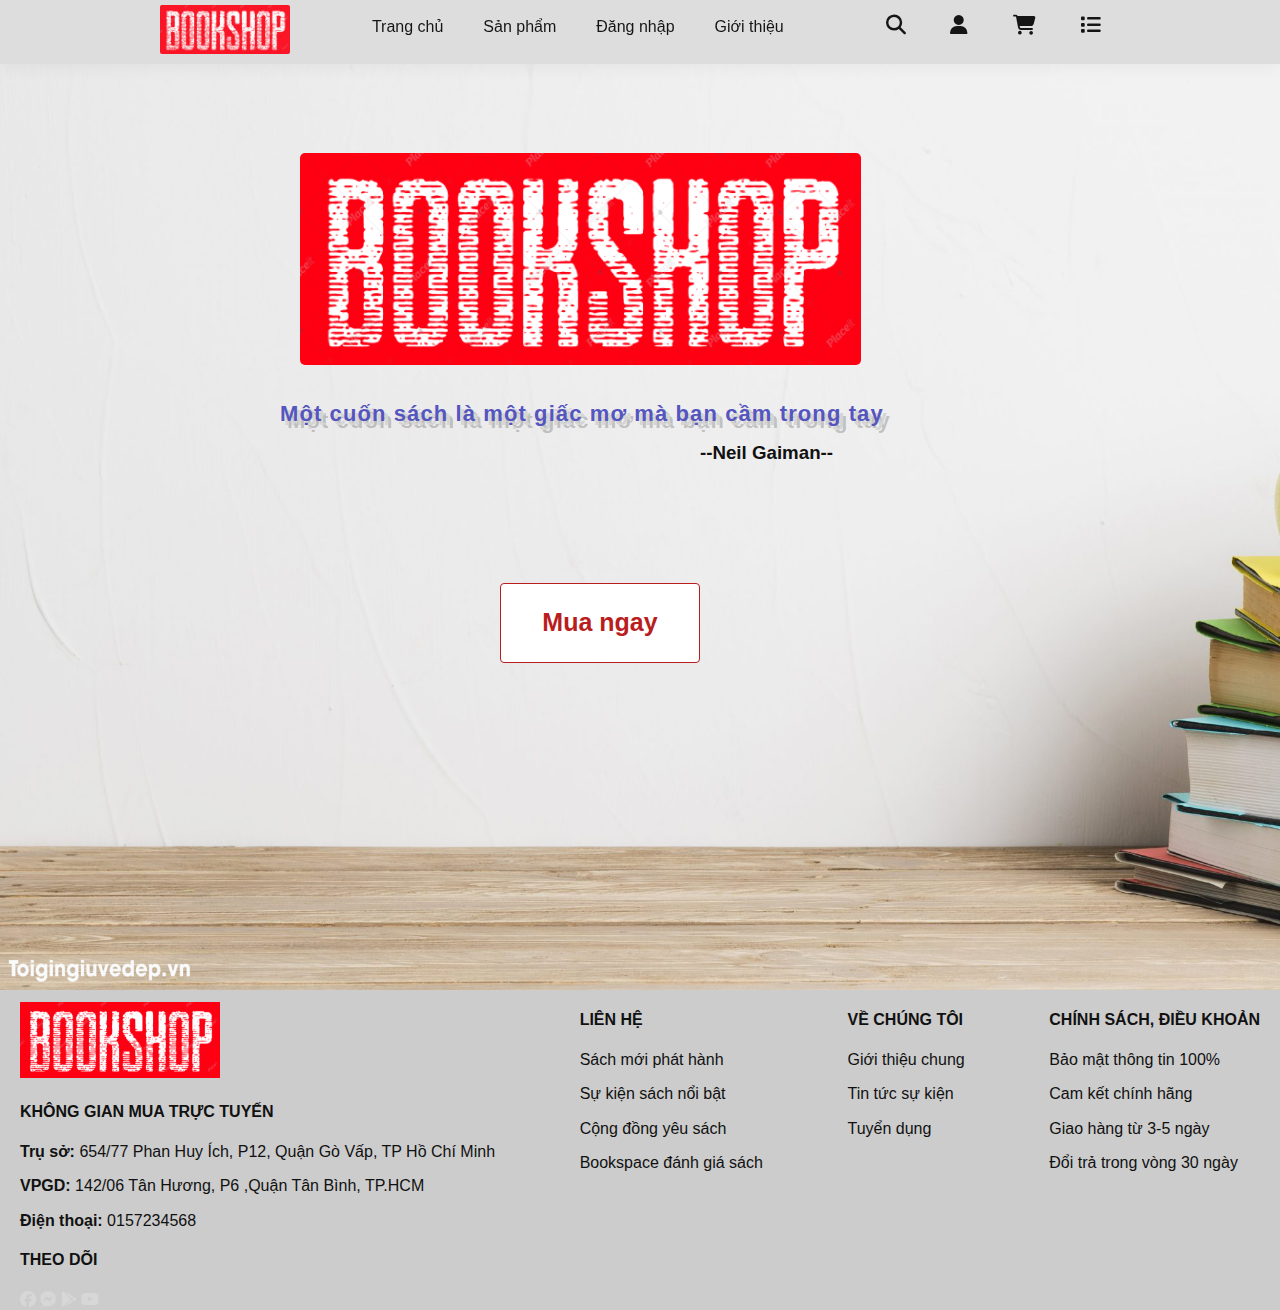
<file: index.html>
<!DOCTYPE html>
<html lang="en">
<head>
    <meta charset="UTF-8">
    <meta http-equiv="X-UA-Compatible" content="IE=edge">
    <meta name="viewport" content="width=device-width, initial-scale=1.0">
    <link rel="stylesheet" href="Home.css">
    <link rel="preconnect" href="https://fonts.googleapis.com">
    <link rel="preconnect" href="https://fonts.gstatic.com" crossorigin>
    <link rel="stylesheet" href="https://cdnjs.cloudflare.com/ajax/libs/font-awesome/6.3.0/css/all.min.css  " />
    <link href="https://fonts.googleapis.com/css2?family=Noto+Serif&display=swap" rel="stylesheet">
    <title>Web ban hang</title>
</head>
<body>
    <div id="wrapper-1">
        <div id="header">
            <nav class="container">
                    <a href="" id="logo">
                        <img src="./images/logo.png" alt="">
                    </a>
                    <ul id="main-menu">
                            <li><a href="Index.html" >Trang chủ</a></li>
                            <li><a href="DSSP.html">Sản phẩm</a>
                            <ul class="sub-menu">
                                <li><a href="">Sách ngôn tình</a></li>
                                <li><a href="">Sách khoa học</a></li>
                                <li><a href="">Sách giáo khoa</a>
                                    <ul class="sub-menu">
                                        <li><a href="">Toán</a></li>
                                        <li><a href="">Ngữ Văn</a></li>
                                        <li><a href="">Tiếng Anh</a></li>
                                    </ul>
                                </li>
                                <li><a href="">Sách tiểu thuyết</a>
                                    <ul class="sub-menu">
                                        <li><a href="">Trinh thám</a></li>
                                        <li><a href="">Giả tưởng</a></li>
                                        <li><a href="">Tình cảm</a></li>
                                        <li><a href="">Lịch sử</a></li>
                                    </ul>
                                </li>
                                <li><a href="">Sách văn hóa</a></li>
                            </ul>
                            </li>
                            <li><a href="form.html">Đăng nhập</a></li>
                            <li><a href="profile.html">Giới thiệu</a></li>
                    </ul>
                    <div class="feature">
                        <a href=""><i class="fa-sharp fa-solid fa-magnifying-glass"></i></a>   
                        <a href="form.html"><i class="fa-solid fa-user"></i></a>
                        <a href="shoppingcart.html"><i class="fa-solid fa-cart-shopping"></i></a>   
                        <a href=""><i class="fa-sharp fa-solid fa-list"></i></a>
                    </div>
                    
            </nav>
        </div>
            
    </div>
    <section id="hero">
        <a href=""><img src="./images/logo.png" alt=""></a>
        <h2>Một cuốn sách là một giấc mơ mà bạn cầm trong tay</h2>
        <h3>--Neil Gaiman--</h3>
        <div class="buy-now">
            <button class="normal"><a href="DSSP.html"><strong>Mua ngay</strong></a></button>
       </div>
    </section>
   
    <div class="footer">
        <div class="col">

            <img src="./images/logo.png" alt="" width="200px" >
            <h4>KHÔNG GIAN MUA TRỰC TUYẾN</h4>
            <p><strong>Trụ sở:</strong> 654/77 Phan Huy Ích, P12, Quận Gò Vấp, TP Hồ Chí Minh</p>
            <p><strong>VPGD:</strong> 142/06 Tân Hương, P6 ,Quận Tân Bình, TP.HCM</p>
            <p><strong>Điện thoại:</strong> 0157234568</p>
            <div class="follow">
                <h4>THEO DÕI</h4>
                <a href="#" ><i class="fa-brands fa-facebook" ></i></a>
                <a href="#" ><i class="fa-brands fa-facebook-messenger"></i></a>
                <a href="#" ><i class="fa-brands fa-google-play"></i></a>
                <a href="#" ><i class="fa-brands fa-youtube"></i></a>
            </div>
        </div>
        <div class="contact">
            <h4>LIÊN HỆ</h4>
            <a href=""><p>Sách mới phát hành</p></a>
            <a href=""><p>Sự kiện sách nổi bật</p></a>
            <a href=""><p>Cộng đồng yêu sách</p></a>
            <a href=""><p>Bookspace đánh giá sách</p></a>
        </div>
        <div class="about">
            <h4>VỀ CHÚNG TÔI</h4>
            <a href=""><p>Giới thiệu chung</p></a>
            <a href=""><p>Tin tức sự kiện</p></a>
            <a href=""><p>Tuyển dụng</p></a>
        </div>
        
        <div class="policy">
            <h4>CHÍNH SÁCH, ĐIỀU KHOẢN</h4>
            <p>Bảo mật thông tin 100%</p>
            <p>Cam kết chính hãng</p>
            <p>Giao hàng từ 3-5 ngày</p>
            <p>Đổi trả trong vòng 30 ngày</p>
        </div>
    </div>
</body>
</file>
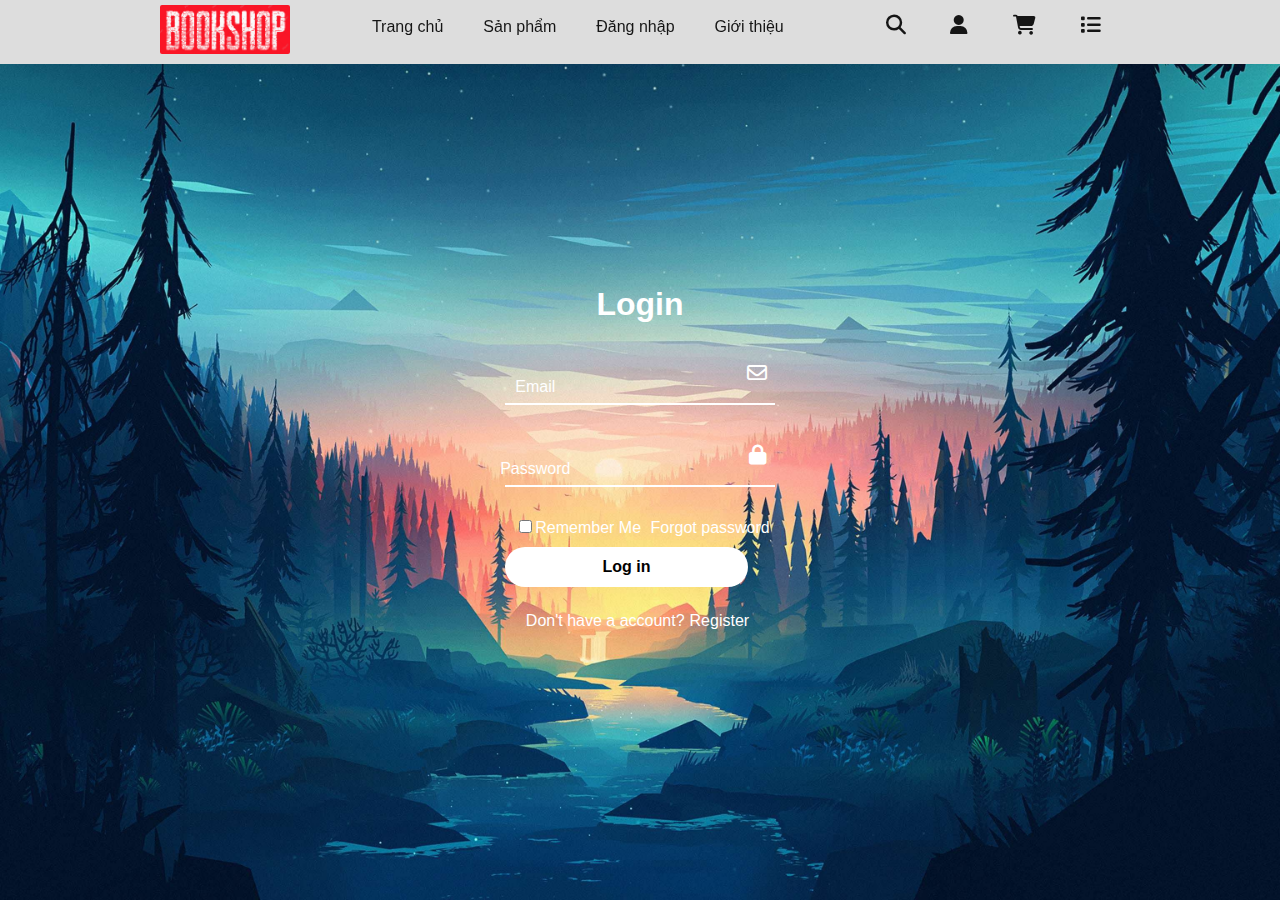
<file: form.html>
<!DOCTYPE html>
<html lang="en">
<head>
    <meta charset="UTF-8">
    <meta http-equiv="X-UA-Compatible" content="IE=edge">
    <meta name="viewport" content="width=device-width, initial-scale=1.0">
    <link rel="stylesheet" href="form.css">
    <link rel="preconnect" href="https://fonts.googleapis.com">
    <link rel="preconnect" href="https://fonts.gstatic.com" crossorigin>
    <link rel="stylesheet" href="https://cdnjs.cloudflare.com/ajax/libs/font-awesome/6.4.0/css/all.min.css" />
    <link href="https://fonts.googleapis.com/css2?family=Noto+Serif&display=swap" rel="stylesheet">
    <title>Web ban hang</title>
</head>
<body>
    <div id="wrapper-1">
        <div id="header">
            <nav class="container">
                    <a href="" id="logo">
                        <img src="./images/logo.png" alt="">
                    </a>
                    <ul id="main-menu">
                            <li><a href="index.html" >Trang chủ</a></li>
                            <li><a href="DSSP.html">Sản phẩm</a>
                            <ul class="sub-menu">
                                <li><a href="">Sách ngôn tình</a></li>
                                <li><a href="">Sách khoa học</a></li>
                                <li><a href="">Sách giáo khoa</a>
                                    <ul class="sub-menu">
                                        <li><a href="">Toán</a></li>
                                        <li><a href="">Ngữ Văn</a></li>
                                        <li><a href="">Tiếng Anh</a></li>
                                    </ul>
                                </li>
                                <li><a href="">Sách tiểu thuyết</a>
                                    <ul class="sub-menu">
                                        <li><a href="">Trinh thám</a></li>
                                        <li><a href="">Giả tưởng</a></li>
                                        <li><a href="">Tình cảm</a></li>
                                        <li><a href="">Lịch sử</a></li>
                                    </ul>
                                </li>
                                <li><a href="">Sách văn hóa</a></li>
                            </ul>
                            </li>
                            <li><a href="form.html">Đăng nhập</a></li>
                            <li><a href="profile.html">Giới thiệu</a></li>
                    </ul>
                    <div class="feature">
                        <a href=""><i class="fa-sharp fa-solid fa-magnifying-glass"></i></a>   
                        <a href="form.html"><i class="fa-solid fa-user"></i></a>
                        <a href="shoppingcart.html"><i class="fa-solid fa-cart-shopping"></i></a>   
                        <a href=""><i class="fa-sharp fa-solid fa-list"></i></a>
                    </div>
                    
            </nav>
            
        </div>
    <section>
        <div class="form-box">
            <div class="form-value">
                <form action="">
                    <h2>Login</h2>
                    <div class="inputbox">
                        <a href=""><i class="fa-regular fa-envelope"></i></a>
                        <input type="email" required>
                        <label for="">Email</label>
                    </div>
                    <div class="inputbox">
                        <a href=""><i class="fa-solid fa-lock"></i></a>
                        <input type="password" required>
                        <label for="">Password</label>
                    </div>
                    <div class="forget">
                        <a href=""></a>
                        <label for=""><input type="checkbox">Remember Me</label>
                        <a href="#">Forgot password</a>
                    </div>
                    <Button>Log in</Button>
                    <div class="register">
                        <p>Don't have a account?<a href="#">Register</a></p>
                    </div>
                </form>
            </div>
        </div>
    </section>
</body>
</file>
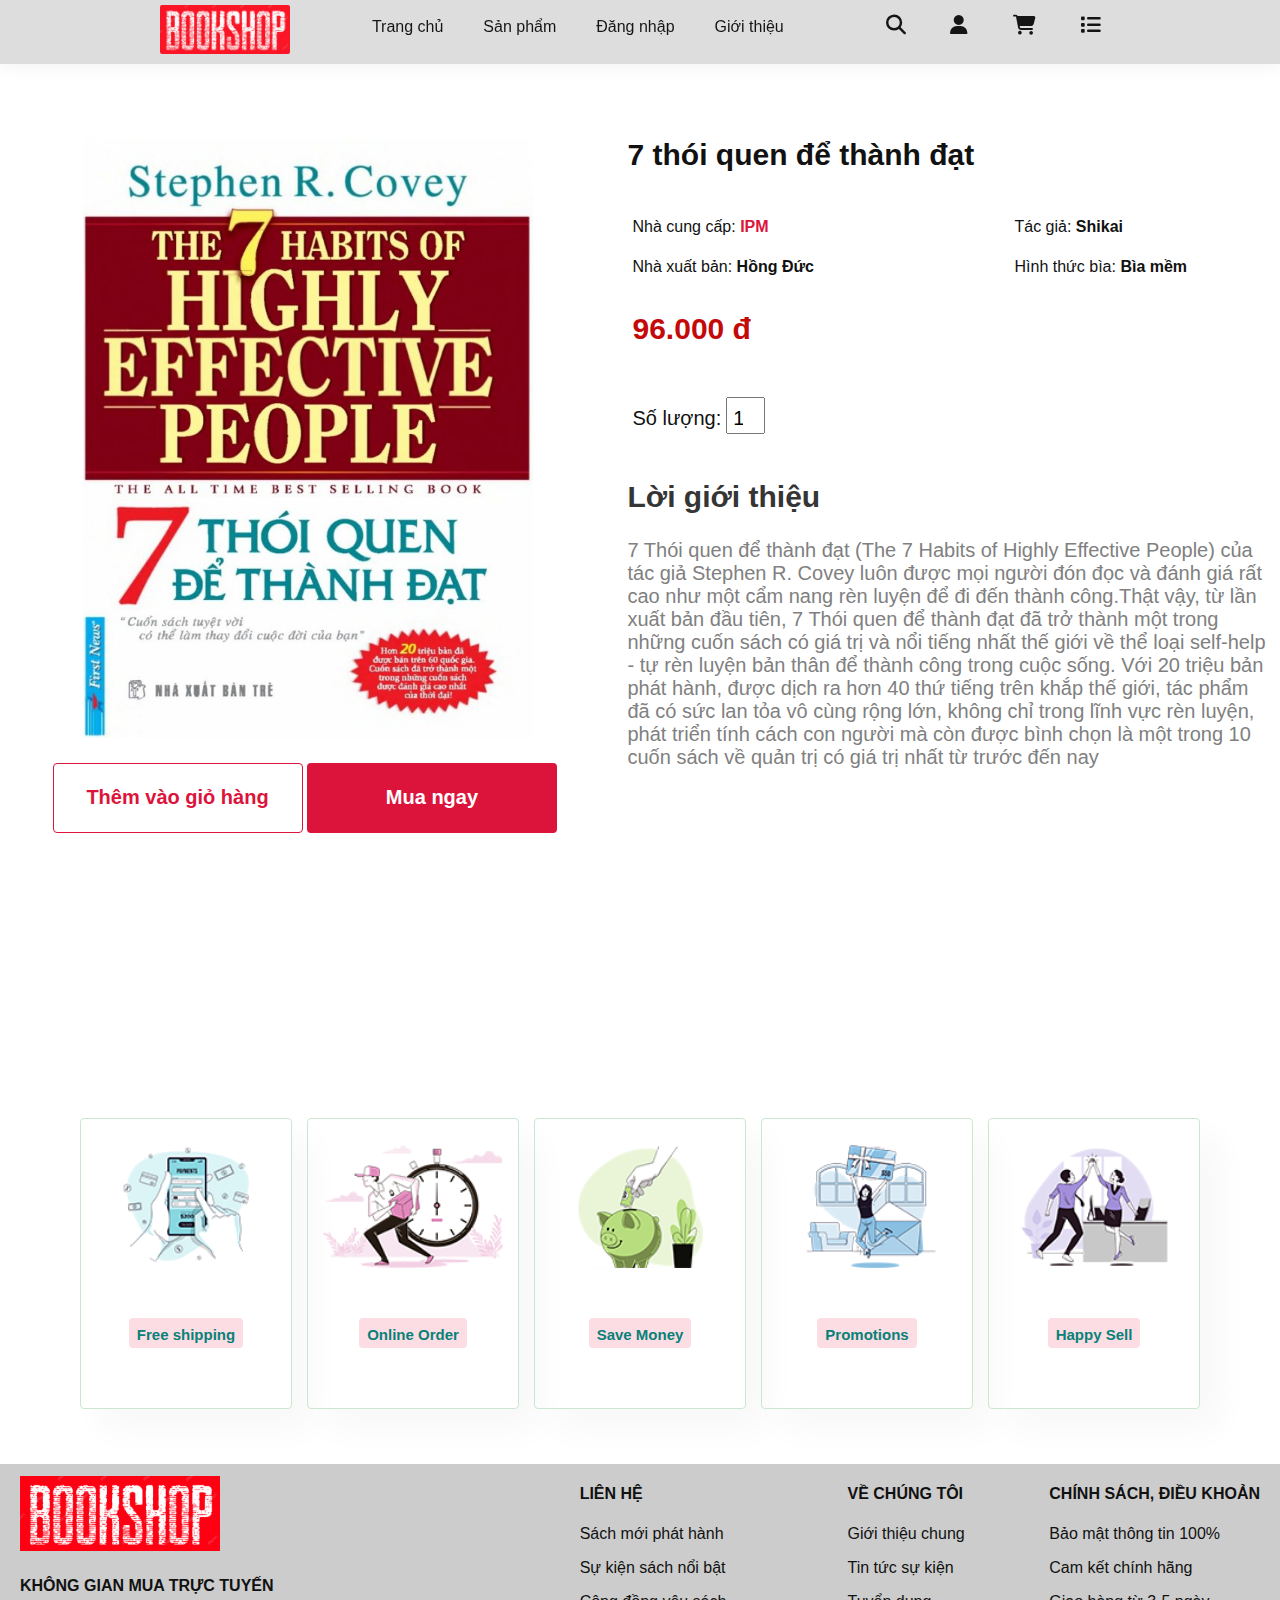
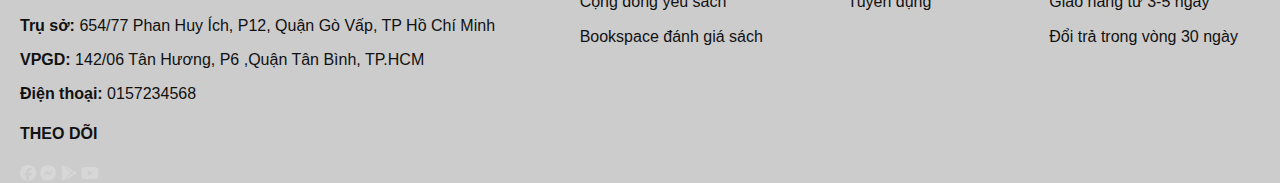
<file: product.html>
<!DOCTYPE html>
<html lang="en">
<head>
    <meta charset="UTF-8">
    <meta http-equiv="X-UA-Compatible" content="IE=edge">
    <meta name="viewport" content="width=device-width, initial-scale=1.0">
    <link rel="stylesheet" href="product.css">
    <link rel="preconnect" href="https://fonts.googleapis.com">
    <link rel="preconnect" href="https://fonts.gstatic.com" crossorigin>
    <link rel="stylesheet" href="https://cdnjs.cloudflare.com/ajax/libs/font-awesome/6.3.0/css/all.min.css  " />
    <link href="https://fonts.googleapis.com/css2?family=Noto+Serif&display=swap" rel="stylesheet">
    <title>Web ban hang</title>
</head>
<body>
    <div id="wrapper-1">
        <div id="header">
            <nav class="container">
                    <a href="" id="logo">
                        <img src="./images/logo.png" alt="">
                    </a>
                    <ul id="main-menu">
                            <li><a href="index.html" >Trang chủ</a></li>
                            <li><a href="DSSP.html">Sản phẩm</a>
                            <ul class="sub-menu">
                                <li><a href="">Sách ngôn tình</a></li>
                                <li><a href="">Sách khoa học</a></li>
                                <li><a href="">Sách giáo khoa</a>
                                    <ul class="sub-menu">
                                        <li><a href="">Toán</a></li>
                                        <li><a href="">Ngữ Văn</a></li>
                                        <li><a href="">Tiếng Anh</a></li>
                                    </ul>
                                </li>
                                <li><a href="">Sách tiểu thuyết</a>
                                    <ul class="sub-menu">
                                        <li><a href="">Trinh thám</a></li>
                                        <li><a href="">Giả tưởng</a></li>
                                        <li><a href="">Tình cảm</a></li>
                                        <li><a href="">Lịch sử</a></li>
                                    </ul>
                                </li>
                                <li><a href="">Sách văn hóa</a></li>
                            </ul>
                            </li>
                            <li><a href="form.html">Đăng nhập</a></li>
                            <li><a href="profile.html">Giới thiệu</a></li>
                    </ul>
                    <div class="feature">
                        <a href=""><i class="fa-sharp fa-solid fa-magnifying-glass"></i></a>   
                        <a href="form.html"><i class="fa-solid fa-user"></i></a>
                        <a href="shoppingcart.html"><i class="fa-solid fa-cart-shopping"></i></a>   
                        <a href=""><i class="fa-sharp fa-solid fa-list"></i></a>
                    </div>
                    
            </nav>
        </div>
            
    </div>
    <div class="prodetail">
        <div class="pro-media">
            <div class="pro-img">
                <img src="./images/p1-1.jpg" alt="">
            </div>
            <div class="pro-media">
                <button class="add-to-cart"><a href="shoppingcart.html"><strong>Thêm vào giỏ hàng</strong></a></button>
                <button class="buy-now"><strong>Mua ngay</strong></button>
            </div>
        </div>
        <div class="pro-text">
            <h2>7 thói quen để thành đạt</h2>
            <div class="pro-info1">
                <div class="supplier"><p>Nhà cung cấp: <strong>IPM</strong></p></div>
                <div class="author"><p>Tác giả: <strong>Shikai</strong></p></div>
            </div>
            <div class="pro-info2">
                <div class="producer"><p>Nhà xuất bản: <strong>Hồng Đức</strong></p></div>
                <div class="form"><p>Hình thức bìa: <strong>Bìa mềm</strong></p></div>
            </div>
            <div class="pro-info3">
                <div class="price"><h3>96.000 đ</h3></div>
                <div class="quantity">
                    <p>Số lượng:</p>
                    <input type="number" value="1">
                </div>
            </div>
            <div class="introduce">
                <h2>Lời giới thiệu</h2>
                <p>
                    7 Thói quen để thành đạt (The 7 Habits of Highly Effective People) của tác giả Stephen R. Covey luôn được mọi người đón đọc và đánh giá rất cao như một cẩm nang rèn luyện để đi đến thành công.Thật vậy, từ lần xuất bản đầu tiên, 7 Thói quen để thành đạt đã trở thành một trong những cuốn sách có giá trị và nổi tiếng nhất thế giới về thể loại self-help - tự rèn luyện bản thân để thành công trong cuộc sống. Với 20 triệu bản phát hành, được dịch ra hơn 40 thứ tiếng trên khắp thế giới, tác phẩm đã có sức lan tỏa vô cùng rộng lớn, không chỉ trong lĩnh vực rèn luyện, phát triển tính cách con người mà còn được bình chọn là một trong 10 cuốn sách về quản trị có giá trị nhất từ trước đến nay
                </p>
            </div>
        </div>
        
    </div>
    <section id="feature" class="section">
        <div class="fe-box">
            <img src="./images/feature-1.png" alt="">
            <h6>Free shipping</h6>
        </div>
        <div class="fe-box">
            <img src="./images/feature-2.png" alt="">
            <h6>Online Order</h6>
        </div>
        <div class="fe-box">
            <img src="./images/feature-3.png" alt="">
            <h6>Save Money</h6>
        </div>
        <div class="fe-box">
            <img src="./images/feature-4.png" alt="">
            <h6>Promotions</h6>
        </div>
        <div class="fe-box">
            <img src="./images/feature-5.png" alt="">
            <h6>Happy Sell</h6>
        </div>
    </section>
    <div class="footer">
        <div class="col">

            <img src="./images/logo.png" alt="" width="200px" >
            <h4>KHÔNG GIAN MUA TRỰC TUYẾN</h4>
            <p><strong>Trụ sở:</strong> 654/77 Phan Huy Ích, P12, Quận Gò Vấp, TP Hồ Chí Minh</p>
            <p><strong>VPGD:</strong> 142/06 Tân Hương, P6 ,Quận Tân Bình, TP.HCM</p>
            <p><strong>Điện thoại:</strong> 0157234568</p>
            <div class="follow">
                <h4>THEO DÕI</h4>
                <a href="#" ><i class="fa-brands fa-facebook" ></i></a>
                <a href="#" ><i class="fa-brands fa-facebook-messenger"></i></a>
                <a href="#" ><i class="fa-brands fa-google-play"></i></a>
                <a href="#" ><i class="fa-brands fa-youtube"></i></a>
            </div>
        </div>
        <div class="contact">
            <h4>LIÊN HỆ</h4>
            <a href=""><p>Sách mới phát hành</p></a>
            <a href=""><p>Sự kiện sách nổi bật</p></a>
            <a href=""><p>Cộng đồng yêu sách</p></a>
            <a href=""><p>Bookspace đánh giá sách</p></a>
        </div>
        <div class="about">
            <h4>VỀ CHÚNG TÔI</h4>
            <a href=""><p>Giới thiệu chung</p></a>
            <a href=""><p>Tin tức sự kiện</p></a>
            <a href=""><p>Tuyển dụng</p></a>
        </div>
        
        <div class="policy">
            <h4>CHÍNH SÁCH, ĐIỀU KHOẢN</h4>
            <p>Bảo mật thông tin 100%</p>
            <p>Cam kết chính hãng</p>
            <p>Giao hàng từ 3-5 ngày</p>
            <p>Đổi trả trong vòng 30 ngày</p>
        </div>
    </div>
</body>
</file>
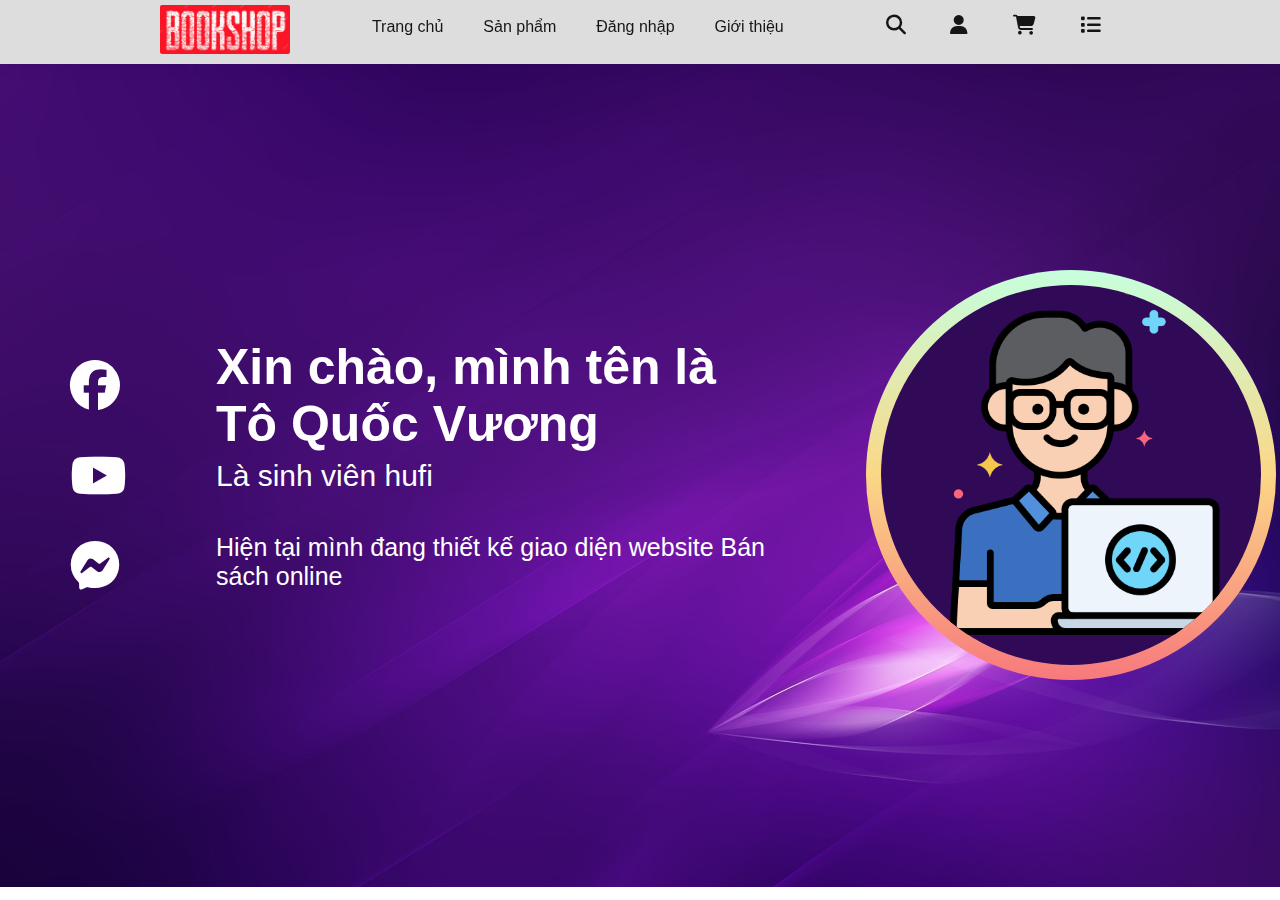
<file: profile.html>
<!DOCTYPE html>
<html lang="en">
<head>
    <meta charset="UTF-8">
    <meta http-equiv="X-UA-Compatible" content="IE=edge">
    <meta name="viewport" content="width=device-width, initial-scale=1.0">
    <link rel="stylesheet" href="profile.css">
    <link rel="preconnect" href="https://fonts.googleapis.com">
    <link rel="preconnect" href="https://fonts.gstatic.com" crossorigin>
    <link rel="stylesheet" href="https://cdnjs.cloudflare.com/ajax/libs/font-awesome/6.3.0/css/all.min.css  " />
    <link href="https://fonts.googleapis.com/css2?family=Noto+Serif&display=swap" rel="stylesheet">
    <title>Web ban hang</title>
</head>
<body>
    <div id="wrapper-1">
        <div id="header">
            <nav class="container">
                    <a href="" id="logo">
                        <img src="./images/logo.png" alt="">
                    </a>
                    <ul id="main-menu">
                            <li><a href="index.html" >Trang chủ</a></li>
                            <li><a href="DSSP.html">Sản phẩm</a>
                            <ul class="sub-menu">
                                <li><a href="">Sách ngôn tình</a></li>
                                <li><a href="">Sách khoa học</a></li>
                                <li><a href="">Sách giáo khoa</a>
                                    <ul class="sub-menu">
                                        <li><a href="">Toán</a></li>
                                        <li><a href="">Ngữ Văn</a></li>
                                        <li><a href="">Tiếng Anh</a></li>
                                    </ul>
                                </li>
                                <li><a href="">Sách tiểu thuyết</a>
                                    <ul class="sub-menu">
                                        <li><a href="">Trinh thám</a></li>
                                        <li><a href="">Giả tưởng</a></li>
                                        <li><a href="">Tình cảm</a></li>
                                        <li><a href="">Lịch sử</a></li>
                                    </ul>
                                </li>
                                <li><a href="">Sách văn hóa</a></li>
                            </ul>
                            </li>
                            <li><a href="form.html">Đăng nhập</a></li>
                            <li><a href="profile.html">Giới thiệu</a></li>
                    </ul>
                    <div class="feature">
                        <a href=""><i class="fa-sharp fa-solid fa-magnifying-glass"></i></a>   
                        <a href="form.html"><i class="fa-solid fa-user"></i></a>
                        <a href="shoppingcart.html"><i class="fa-solid fa-cart-shopping"></i></a>   
                        <a href=""><i class="fa-sharp fa-solid fa-list"></i></a>
                    </div>
                    
            </nav>
        </div>
        <div class="introduce">
            <div class="icon">
                <a href="#"><i class="fa-brands fa-facebook"></i></a>
                <a href="#"><i class="fa-brands fa-youtube"></i></a>
                <a href="#"><i class="fa-brands fa-facebook-messenger"></i></a>
            </div>
            <div class="content">
                <h1>Xin chào, mình tên là Tô Quốc Vương</h1>
                <h3>Là sinh viên hufi</h3>
                <p>Hiện tại mình đang thiết kế giao diện website Bán sách online</p>
            </div>
            <div class="img">
                <div class="glowing-circle">
                    <div class="image"><img src="./images/icon-profile.png" alt=""></div>
                </div>
            </div>
        </div> 

</body>
</file>
<file: Home.css>
@import url('https://fonts.googleapis.com/css2?family=Noto+Serif&display=swap');

body{
    padding-top:63.13px ;
    margin:0;
    font-family: 'Open Sans', sans-serif;
    color:#111;
    line-height: 1.15;
}
.container{
    max-width: 960px;
    margin: 0 auto; 
    opacity: 0.9;
}
#header{
    padding:0px 0;
    margin:0;
    box-shadow: 0 5px 15px rgba(0,0,0,0.04);
    position: fixed;
    z-index: 999;
    width: 100%;
    top:0;
    left:0;
    background: #DDDDDD;
}

nav{
    display: flex;
    justify-content: space-between;
    justify-items: center;
    position: static;
}
#logo{
    padding: 5px 0;
}
#logo img{
    max-width: 130px;
    height: auto;
    border-radius: 2px;;
}
#main-menu{
    display:flex;
    list-style: none;
    margin:0;
    padding:0;
}
#main-menu li{
    position: relative;
    padding: 0x 20px;
}
#main-menu li a{
    display: block;
    text-decoration: none;
    padding: 18px 20px;
    color: black;
    font-weight: 500;
}
#main-menu li a:hover{
    background-color:crimson;
    color:azure;
}
#main-menu ul.sub-menu{
    position: absolute;
    background-color: #cecccf;
    padding: 0;
    list-style: none;
    width:150px;
    border:1px solid rgb(189, 189, 189);
    display: none;

}
#main-menu ul.sub-menu a{
    padding: 8px 15px;
    border-bottom:1px solid rgb(189, 189, 189);
}
#main-menu ul.sub-menu li:last-child a{
    border: none;
}
#main-menu ul.sub-menu li:hover a{
    border-bottom:1px solid rgb(216, 215, 215);
}
#main-menu ul.sub-menu ul.sub-menu{
    bottom:-69px;
    left:150px; 
    list-style: none;
}
#main-menu li:hover>ul.sub-menu{
    display: block;
}
#main-menu >li>a{
    position: relative;
}
#main-menu >li>a::before{
    bottom: 0;
    left: 0;
    width: 0;
    position: absolute;
    content: "";
    height:5px;
    background-color: yellow;
    transition: 0.25s cubic-bezier(0.075, 0.82, 0.165, 1);
}
#main-menu >li:hover>a::before{
    width:100%;
} 
#main-menu li>has-child::after{
    position: absolute;
    top:0;
    right:0;
    padding:10px 0;
    font-family: "Font Awesome 5 Free"; 
    font-weight: 900; 
    font: var(--fa-font-solid);
    content: "\f1ea";   
}
.feature a i{
    font-size: 20px;
    padding: 15px 20px;
    color:#000;
    transition: all 0.5 ease;
} 
.feature a i:hover{
    transform: scale(1.1);
    color : red;
}
.footer{
    display: flex;
    flex-wrap: wrap;
    justify-content: space-between;
    padding: 0 20px;
    background-color: 	#CCCCCC;
}
.footer col{
    display: flex;
    flex-direction: column;
    align-items: flex-start;
    margin-bottom: 20px;
}
.footer img{
    padding-top: 12px;
}
.footer .contact a{
    text-decoration: none;
    color: #111;
}
.footer .contact a:hover{
    color:rgb(63, 63, 63);
}
.footer .about a{
    text-decoration: none;
    color: #111;
}
.footer .follow a i{
    color:rgb(216, 215, 215)
}
@media (max-width:768px)
{
    #header .feature{
        position: absolute;
        top:110%;
        right:-110%;
        box-shadow: var(--box-shadow);
        border-radius: .5rem;
        background: #fff;
    }
}
#hero{
    display: flex;
    flex-direction: column;
    align-items: flex-start;
    justify-content: center;
    background-image: url(./images/bg-home.jpg);
    height: 55vh;
    width: 100%;
    background-size: cover;
    background-repeat: no-repeat;
    padding-top: 17rem;
    padding-bottom: 10rem;
    position: relative;
}
#hero a img{
    position: absolute;
    top: 90px;
    left: 300px;
    border-radius: 5px;
}
#hero h2{
    text-align: center;
    font-size: 22px;
    letter-spacing: .05em;
    text-shadow: 4px 4px 0px #d5d5d5, 7px 7px 0px rgba(0, 0, 0, 0.2);
    height: 100px;
    position: absolute;
    top: 320px;
    padding-left: 280px;
    color: rgb(85, 85, 191);
}
#hero h3{
    padding-left: 700px;
    position: absolute;
    top: 360px;
}
#hero .buy-now button{
    position: absolute;
    left:500px;
    background-color:#fff;
    padding: 20px;
    width: 200px;
    height: 80px;
    border-radius: 4px;
    border: 1px solid rgb(186, 29, 29);
    outline: none;
}
#hero .buy-now button a{
    text-decoration: none;
    color: rgb(186, 29, 29);
}
#hero .buy-now button strong{
    font-size: 25px;
}
#hero .buy-now button a:hover{
    color: #fff;
}
#hero .buy-now button:hover{

    background-color: rgb(186, 29, 29);
    
}
#main-men ul { /* Safari */
    position:absolute;
    top: 10px;
  }
</file>
<file: form.css>
@import url('https://fonts.googleapis.com/css2?family=Noto+Serif&display=swap');
body{
    margin:0;
    font-family: 'Open Sans', sans-serif;
    color:#111;
    line-height: 1.15;
}
.container{
    max-width: 960px;
    margin: 0 auto; 
    opacity: 0.9;
}
#header{
    padding:0px 0;
    margin:0;
    box-shadow: 0 5px 15px rgba(0,0,0,0.04);
    position: fixed;
    z-index: 999;
    width: 100%;
    top:0;
    left:0;
    background: #DDDDDD;
}

#main-men ul { /* Safari */
    position:absolute;
    top: 10px;
  }
nav{
    display: flex;
    justify-content: space-between;
    justify-items: center;
    position: static;
}
#logo{
    padding: 5px 0;
}
#logo img{
    max-width: 130px;
    height: auto;
    border-radius: 2px;;
}
#main-menu{
    display:flex;
    list-style: none;
    margin:0;
    padding:0;
}
#main-menu li{
    position: relative;
    padding: 0x 20px;
}
#main-menu li a{
    display: block;
    text-decoration: none;
    padding: 18px 20px;
    color: black;
    font-weight: 500;
}
#main-menu li a:hover{
    background-color:crimson;
    color:azure;
}
#main-menu ul.sub-menu{
    position: absolute;
    background-color: #cecccf;
    padding: 0;
    list-style: none;
    width:150px;
    border:1px solid rgb(189, 189, 189);
    display: none;

}
#main-menu ul.sub-menu a{
    padding: 8px 15px;
    border-bottom:1px solid rgb(189, 189, 189);
}
#main-menu ul.sub-menu li:last-child a{
    border: none;
}
#main-menu ul.sub-menu li:hover a{
    border-bottom:1px solid rgb(216, 215, 215);
}
#main-menu ul.sub-menu ul.sub-menu{
    bottom:-69px;
    left:150px; 
    list-style: none;
}
#main-menu li:hover>ul.sub-menu{
    display: block;
}
#main-menu >li>a{
    position: relative;
}
#main-menu >li>a::before{
    bottom: 0;
    left: 0;
    width: 0;
    position: absolute;
    content: "";
    height:5px;
    background-color: yellow;
    transition: 0.25s cubic-bezier(0.075, 0.82, 0.165, 1);
}
#main-menu >li:hover>a::before{
    width:100%;
} 
#main-menu li>has-child::after{
    position: absolute;
    top:0;
    right:0;
    padding:10px 0;
    font-family: "Font Awesome 5 Free"; 
    font-weight: 900; 
    font: var(--fa-font-solid);
    content: "\f1ea";   
}
.feature a i{
    font-size: 20px;
    padding: 15px 20px;
    color:#000;
    transition: all 0.5 ease;
} 
.feature a i:hover{
    transform: scale(1.1);
    color : red;
}
section{
    display: flex;
    justify-content: center;
    align-items: center;
    width: 100%;
    min-height: 100vh;
    background: url(./images/bg-form.jpeg);
    background-position: center;
    background-size: cover;
}
.form-box{
    background-color:transparent;
    display: flex;
    justify-content: center;
    align-items: center;
    height:400px;
    width: 350px;
}
h2{
    color:#fff;
    text-align: center;
    font-size: 2em;
}
.inputbox{
    position: relative;
    border-bottom: 2px solid #fff;
    margin: 30px 0;
    width: 100%;
}
.inputbox label{
    position: absolute;
    left: 30px;
    top:50%;
    transform: translate(-50%);
    color: #fff;
    font-size: 1em;
    pointer-events: none;
    transition: 0.5s;
    text-align:left;
}
input:focus ~ label,
input:focus ~ :valid{
    top:-5px;
}
.inputbox input{
    width:100%;
    height:50px;
    background: transparent;
    border: none;
    outline: none;
    font-size: 1em;
    padding: 0 35px 0 5px;
    color:#000;
}
.inputbox a i{
    position: absolute;
    right:8px;
    top:10px;
    color:#fff;
    font-size: 20px;
}
.forget label{
    text-decoration: none;
    color:#fff;
}
.forget label:hover{
    text-decoration: underline;
}
button{
    text-align: center;
    border-radius: 40px;
    font-size: 20px;
    width: 90%;
    height: 40px;
    background: #fff;
    cursor: pointer;
    border: none;
    outline: none;
    font-size:1em;
    font-weight: 600;
    margin-top: 10px;
}
.register p{
    text-align: center;
    color: #fff;
    margin: 25px 0 10px;
}
.register p>a{
    color: #fff;
    text-decoration: none;
    margin: 0 5px;
}
.register p>a:hover{
    text-decoration: underline;
}
.forget a{
    color: #fff;
    text-decoration: none;
    margin: 0 5px;
}
.forget a:hover{
    text-decoration: underline;
}
</file>
<file: product.css>
@import url('https://fonts.googleapis.com/css2?family=Noto+Serif&display=swap');
body{
    padding-top:63.13px ;
    margin:0;
    font-family: 'Open Sans', sans-serif;
    color:#111;
    line-height: 1.15;
}
.container{
    max-width: 960px;
    margin: 0 auto; 
    opacity: 0.9;
}
#header{
    padding:0px 0;
    margin:0;
    box-shadow: 0 5px 15px rgba(0,0,0,0.04);
    position: fixed;
    z-index: 999;
    width: 100%;
    top:0;
    left:0;
    background: #DDDDDD;
}

#main-men ul { /* Safari */
    position:absolute;
    top: 10px;
  }
nav{
    display: flex;
    justify-content: space-between;
    justify-items: center;
    position: static;
}
#logo{
    padding: 5px 0;
}
#logo img{
    max-width: 130px;
    height: auto;
    border-radius: 2px;;
}
#main-menu{
    display:flex;
    list-style: none;
    margin:0;
    padding:0;
}
#main-menu li{
    position: relative;
    padding: 0x 20px;
}
#main-menu li a{
    display: block;
    text-decoration: none;
    padding: 18px 20px;
    color: black;
    font-weight: 500;
}
#main-menu li a:hover{
    background-color:crimson;
    color:azure;
}
#main-menu ul.sub-menu{
    position: absolute;
    background-color: #cecccf;
    padding: 0;
    list-style: none;
    width:150px;
    border:1px solid rgb(189, 189, 189);
    display: none;

}
#main-menu ul.sub-menu a{
    padding: 8px 15px;
    border-bottom:1px solid rgb(189, 189, 189);
}
#main-menu ul.sub-menu li:last-child a{
    border: none;
}
#main-menu ul.sub-menu li:hover a{
    border-bottom:1px solid rgb(216, 215, 215);
}
#main-menu ul.sub-menu ul.sub-menu{
    bottom:-69px;
    left:150px; 
    list-style: none;
}
#main-menu li:hover>ul.sub-menu{
    display: block;
}
#main-menu >li>a{
    position: relative;
}
#main-menu >li>a::before{
    bottom: 0;
    left: 0;
    width: 0;
    position: absolute;
    content: "";
    height:5px;
    background-color: yellow;
    transition: 0.25s cubic-bezier(0.075, 0.82, 0.165, 1);
}
#main-menu >li:hover>a::before{
    width:100%;
} 
#main-menu li>has-child::after{
    position: absolute;
    top:0;
    right:0;
    padding:10px 0;
    font-family: "Font Awesome 5 Free"; 
    font-weight: 900; 
    font: var(--fa-font-solid);
    content: "\f1ea";   
}

.feature a i{
    font-size: 20px;
    padding: 15px 20px;
    color:#000;
    transition: all 0.5 ease;
} 
.feature a i:hover{
    transform: scale(1.1);
    color : red;
}
.prodetail{
    display: flex;
    justify-content: space-around;
    flex-wrap: wrap;
    width: 100%;
    border-radius: 5px;
    padding: 50px 0;
    height: 900px;
}
.prodetail h2{
    font-size: 30px;
}
.prodetail .pro-media{
    width: 550px;
    display: flex;
    justify-content: space-around;
    display: inline-block;
    padding: 20px;
}
.prodetail .pro-media button.add-to-cart {
    height:70px;
    width: 250px;
    border-radius: 4px;
    background-color: #fff;
    border: 1px solid #DC143C;
    padding:10px
}
.prodetail .pro-media button.add-to-cart a{
    text-decoration: none;
    color: #DC143C;
}
.prodetail .pro-media button.buy-now{
    height:70px;
    width: 250px;
    border-radius: 4px;
    background-color: #DC143C;
    border: 6px solid #DC143C;
    color: #fff;
    padding:10px
}
.prodetail .pro-media strong {
    font-size: 20px;
}
.prodetail .pro-media button.add-to-cart {
    padding: 20px;
    font-weight: 500;
}
.prodetail .pro-text{
    width: 50%;
}

.prodetail .pro-media .pro-img img{
    width: 450px;
    padding-left: 50px;
    padding-top: 5px;
    height: 600px;
}

.prodetail .pro-text .pro-info1{
    display: flex;
    justify-content: space-around;
}
.prodetail .pro-text .pro-info1 .supplier{
    width:60%;
    height:30px;
    padding: 5px;

}
.prodetail .pro-text .pro-info1 .supplier p strong{
    color: #DC143C;
}
.prodetail .pro-text .pro-info1 .author{
    width:40%;
    height:30px;
    padding: 5px;

}

.prodetail .pro-text .pro-info2{
    display: flex;
    justify-content: space-around;
}
.prodetail .pro-text .pro-info2 .producer{
    width:60%;
    height:30px;
    padding: 5px;

}
.prodetail .pro-text .pro-info2 .form{
    width:40%;
    height:30px;
    padding: 5px;

}
.prodetail .pro-text .introduce h2{
    color: #353535;
}
.prodetail .pro-text .introduce p{
    font-size: 20px;
    color:grey;
}
.prodetail .pro-text .pro-info3 .quantity{
    display: flex;
}
.prodetail .pro-text .price{
    color: #c40909;
    display: block;
}
.pro-text h3{
    font-size: 30px;
    padding: 5px;
}
.prodetail .pro-text .quantity p{
    font-size: 20px;
    padding: 5px;
}
input[type="number" i] {
    padding: 3px 5px;
    font-size: 20px;
}
input[type="number"] {
    width:25px;
    height: 20px;
    padding-top:10px;
    margin-top: 15px;
}



.section{
    padding: 40px 80px;
}
#feature {
    display: flex;
    align-items: center;
    justify-content: space-between;
    flex-wrap: wrap;
}
#feature .fe-box{
    width:180px;
    text-align: center;
    padding: 25px 15px;
    box-shadow: 20px 20px 34px rgba(0,0,0,0.03);
    border:1px solid #cce7d0;
    border-radius: 4px;
    margin: 15px 0;
}
#feature .fe-box:hover{
    box-shadow: 10px 10px 54px rgba(70,62,221,0. 1);
}

#feature .fe-box h6{
    padding: 9px 8px 6px 8px;
    line-height: 1;
    border-radius: 4px;
    color: #088178;
    background-color: #fddde4;
    display: inline-block;
    font-size: 15px;
}

#feature .fe-box img{
    width:100%;
    margin-bottom:10px;
}








.footer{
    display: flex;
    flex-wrap: wrap;
    justify-content: space-between;
    padding: 0 20px;
    background-color: 	#CCCCCC;
}
.footer col{
    display: flex;
    flex-direction: column;
    align-items: flex-start;
    margin-bottom: 20px;
}
.footer img{
    padding-top: 12px;
}
.footer .contact a{
    text-decoration: none;
    color: #111;
}
.footer .contact a:hover{
    color:rgb(63, 63, 63);
}
.footer .about a{
    text-decoration: none;
    color: #111;
}
.footer .follow a i{
    color:rgb(216, 215, 215)
}









@media (max-width) {
    header{
        padding:14px;
    }
    
}
</file>
<file: profile.css>
@import url('https://fonts.googleapis.com/css2?family=Noto+Serif&display=swap');
body{
    padding-top:63.13px ;
    margin:0;
    font-family: 'Open Sans', sans-serif;
    color:#111;
    line-height: 1.15;
}
.container{
    max-width: 960px;
    margin: 0 auto; 
    opacity: 0.9;
}
#header{
    padding:0px 0;
    margin:0;
    box-shadow: 0 5px 15px rgba(0,0,0,0.04);
    position: fixed;
    z-index: 999;
    width: 100%;
    top:0;
    left:0;
    background: #DDDDDD;
}

#main-men ul { /* Safari */
    position:absolute;
    top: 10px;
  }
nav{
    display: flex;
    justify-content: space-between;
    justify-items: center;
    position: static;
}
#logo{
    padding: 5px 0;
}
#logo img{
    max-width: 130px;
    height: auto;
    border-radius: 2px;;
}
#main-menu{
    display:flex;
    list-style: none;
    margin:0;
    padding:0;
}
#main-menu li{
    position: relative;
    padding: 0x 20px;
}
#main-menu li a{
    display: block;
    text-decoration: none;
    padding: 18px 20px;
    color: black;
    font-weight: 500;
}
#main-menu li a:hover{
    background-color:crimson;
    color:azure;
}
#main-menu ul.sub-menu{
    position: absolute;
    background-color: #cecccf;
    padding: 0;
    list-style: none;
    width:150px;
    border:1px solid rgb(189, 189, 189);
    display: none;

}
#main-menu ul.sub-menu a{
    padding: 8px 15px;
    border-bottom:1px solid rgb(189, 189, 189);
}
#main-menu ul.sub-menu li:last-child a{
    border: none;
}
#main-menu ul.sub-menu li:hover a{
    border-bottom:1px solid rgb(216, 215, 215);
}
#main-menu ul.sub-menu ul.sub-menu{
    bottom:-69px;
    left:150px; 
    list-style: none;
}
#main-menu li:hover>ul.sub-menu{
    display: block;
}
#main-menu >li>a{
    position: relative;
}
#main-menu >li>a::before{
    bottom: 0;
    left: 0;
    width: 0;
    position: absolute;
    content: "";
    height:5px;
    background-color: yellow;
    transition: 0.25s cubic-bezier(0.075, 0.82, 0.165, 1);
}
#main-menu >li:hover>a::before{
    width:100%;
} 
#main-menu li>has-child::after{
    position: absolute;
    top:0;
    right:0;
    padding:10px 0;
    font-family: "Font Awesome 5 Free"; 
    font-weight: 900; 
    font: var(--fa-font-solid);
    content: "\f1ea";   
}
.feature a i{
    font-size: 20px;
    padding: 15px 20px;
    color:#000;
    transition: all 0.5 ease;
} 
.feature a i:hover{
    transform: scale(1.1);
    color : red;
}

.introduce{
    display: flex;
    align-items: center;
    background-image: url(./images/personal.jpg);
    height: 91.5vh;
    width: 100%;
    background-size: cover;
    background-repeat: no-repeat;
    position: relative;
}
.introduce .content{
    color:#fff;
    padding-left: 20px;
    max-width: 550px;
}
.introduce .content h1{
     font-size: 50px;
     font-weight: 600;
     margin: 5px 0;
}
.introduce .content h3{
    font-size: 30px;
    font-weight: 500;
    margin: 5px 0;
}
.introduce .content p{
    padding-top: 15px;
    font-size: 25px;
    font-weight: 400;
}
.introduce .icon a i{
    display: block;
    padding-left:70px;
    padding-right: 70px;
    font-size: 50px;
    padding-top: 20px;
    padding-bottom: 20px;
}
.introduce .icon a{
    
    text-decoration: none;
    color: #fff;
}
.img{
    width: 410px;
    height: 410px;
    padding-left: 100px;
}
.img .glowing-circle{
    position: relative;
    width: 100%;
    height: 100%;
    background: linear-gradient(#c6ffdd, #fbd786, #f7797d);
    border-radius: 50%;
    display: flex;
    justify-content: center;
    align-items: center;
}

.img .glowing-circle::after{
    content: '';
    position: absolute;
    width: 380px;
    height: 380px;
    background:#300a57 ;
    border-radius: 50%;

}
.glowing-circle img{
    position: absolute;
    left: 9%;
    max-width: 350px;
    object-fit: cover;
}
.glowing-circle .image{
    position: relative;
    width: 380px;
    height: 380px;
    z-index: 1;
    border-radius: 50%;
    overflow: hidden;
}
</file>
